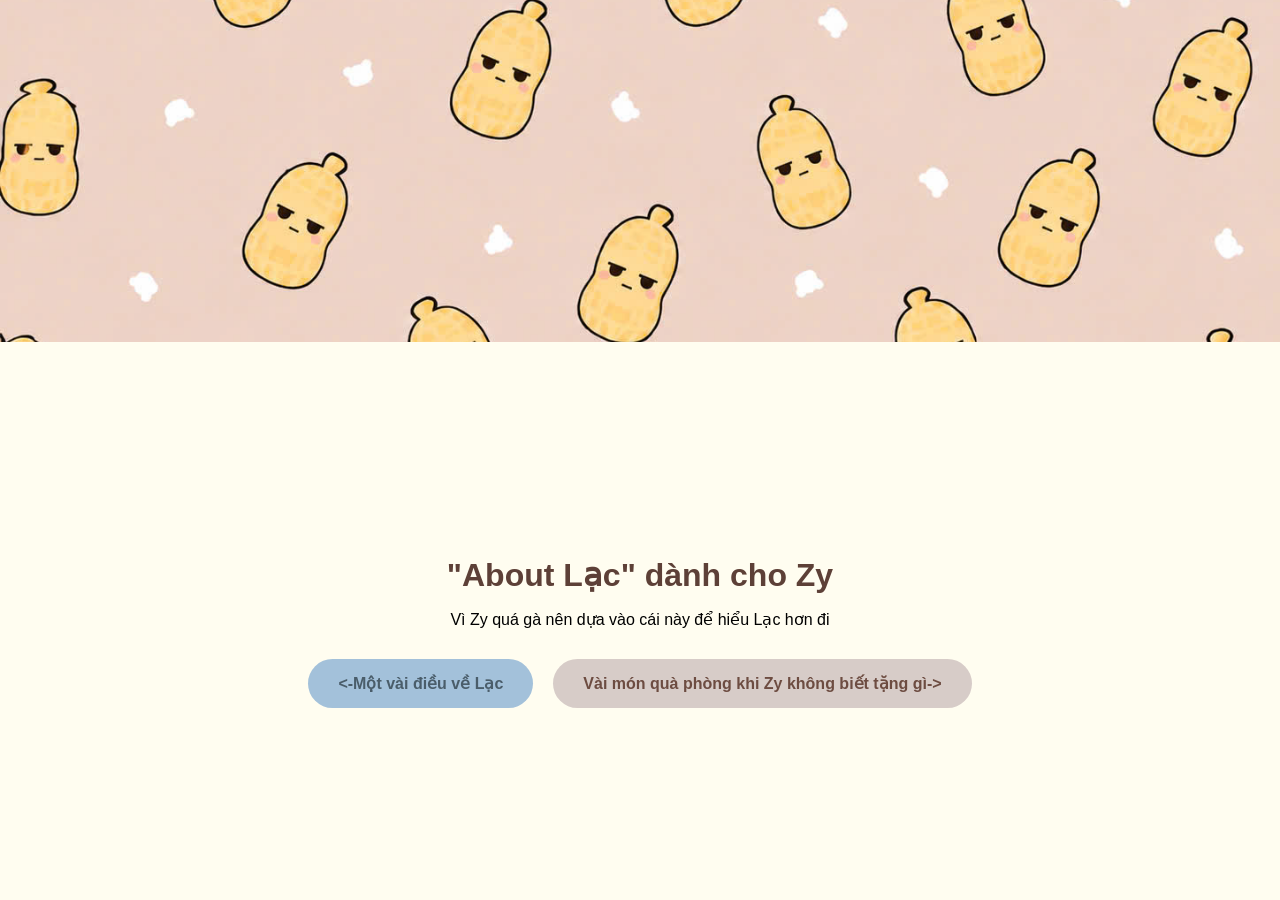
<file: index.html>
<!DOCTYPE html>
<html lang="en">
<head>
    <meta charset="UTF-8">
    <meta name="viewport" content="width=device-width, initial-scale=1.0">
    <title>Home - My Space</title>
    <link rel="stylesheet" href="style-home.css">
</head>
<body>
    <div class="top-section">
        <img src="lac.jpg" alt="Home Image">
    </div>

    <div class="bottom-section">
        <div class="content">
            <h1>"About Lạc" dành cho Zy</h1>
            <p>Vì Zy quá gà nên dựa vào cái này để hiểu Lạc hơn đi</p>
            <div class="button-group">
                <a href="page1.html" class="btn btn-ocean"><-Một vài điều về Lạc</a>
                <a href="page2.html" class="btn btn-latte">Vài món quà phòng khi Zy không biết tặng gì-></a>
            </div>
        </div>
    </div>
</body>
</html>
</file>
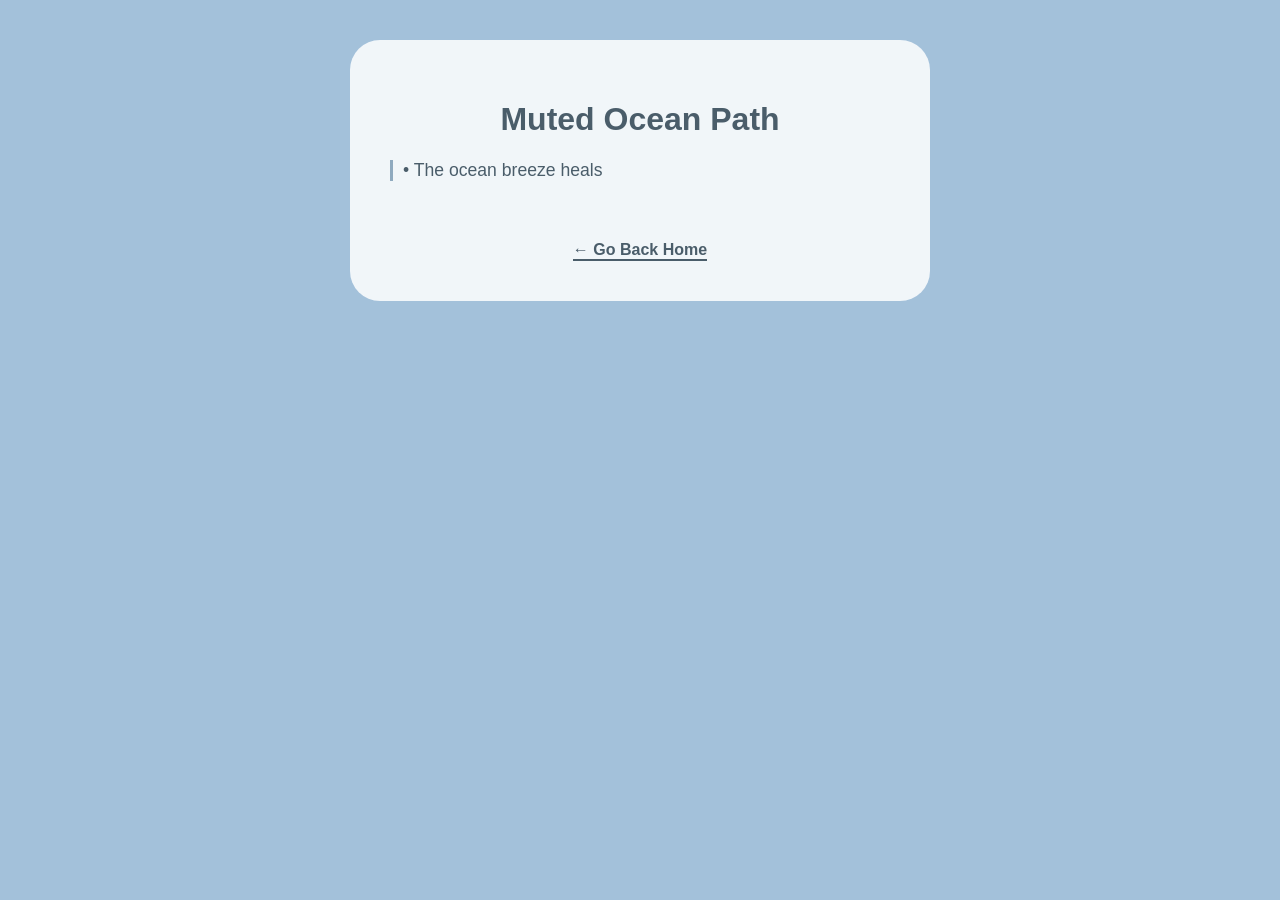
<file: page1.html>
<!DOCTYPE html>
<html lang="en">
<head>
    <meta charset="UTF-8">
    <title>First Path</title>
    <link rel="stylesheet" href="style-page1.css">
</head>
<body>
    <div class="container">
        <h1>Muted Ocean Path</h1>
        <ul id="list-content">
            </ul>
        <a href="index.html" class="btn-back">← Go Back Home</a>
    </div>
    <script src="script.js"></script>
</body>
</html>
</file>
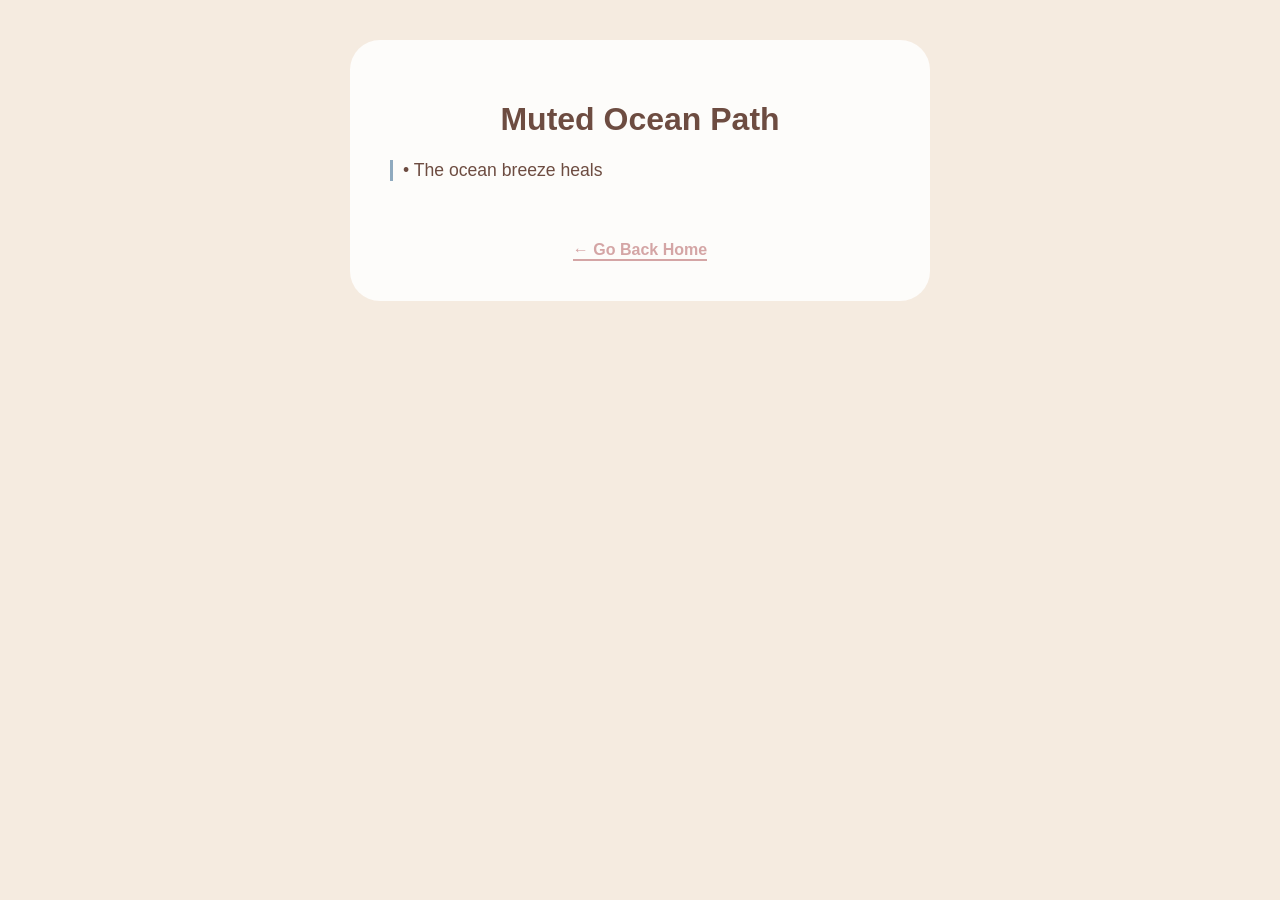
<file: page2.html>
<!DOCTYPE html>
<html lang="en">
<head>
    <meta charset="UTF-8">
    <title>First Path</title>
    <link rel="stylesheet" href="style-page2.css">
</head>
<body>
    <div class="container">
        <h1>Muted Ocean Path</h1>
        <ul id="list-content">
            </ul>
        <a href="index.html" class="btn-back">← Go Back Home</a>
    </div>
    <script src="script.js"></script>
</body>
</html>
</file>
<file: style-home.css>
body, html { margin: 0; padding: 0; height: 100%; font-family: 'Segoe UI', sans-serif; }

/* Phần trên: 35% màn hình cho ảnh */
.top-section {
    height: 38vh; 
    overflow: hidden;
}
.top-section img {
    width: 100%; height: 100%; object-fit: cover;
}

/* Phần dưới: 65% màn hình cho màu kem sữa */
.bottom-section {
    height: 62vh;
    background-color: #FFFDF0; /* Màu kem sữa */
    display: flex;
    justify-content: center;
    align-items: center;
    text-align: center;
}

.content h1 { color: #5D4037; font-size: 2rem; margin-bottom: 10px; }
.button-group { display: flex; gap: 20px; margin-top: 30px; }

.btn {
    text-decoration: none; padding: 15px 30px; border-radius: 50px;
    font-weight: bold; transition: 0.3s;
}
.btn-ocean { background-color: #A3C1DA; color: #4A5D6A; }
.btn-latte { background-color: #D7CCC8; color: #6D4C41; }
.btn:hover { transform: scale(1.1); }    box-shadow: 0 4px 6px rgba(0, 0, 0, 0.1);
}

#btn1 {
    background-color: #8d6e63;
    color: #ffffff;
}

#btn1:hover {
    background-color: #6d4c41;
    transform: translateY(-2px);
}

#btn2 {
    background-color: #d7ccc8;
    color: #4e342e;
    border: 1px solid #bcaaa4;
}

#btn2:hover {
    background-color: #bcaaa4;
    transform: scale(1.05);
}

#hidden-message {
    margin-top: 30px;
    text-align: left;
    padding: 15px;
    background-color: #fafafa;
    border-left: 3px solid #8d6e63;
    border-radius: 5px;
}

#text-paragraph-1, #text-paragraph-2 {
    line-height: 1.6;
    margin: 10px 0;
    font-size: 1.05rem;
}

#text-paragraph-2 {
    font-style: italic;
    color: #8d6e63;
}
</file>
<file: style-page1.css>
body { background-color: #A3C1DA; margin: 0; padding: 40px 20px; font-family: 'Segoe UI', sans-serif; color: #4A5D6A; display: flex; justify-content: center; }
.container { background-color: rgba(255, 255, 255, 0.85); padding: 40px; border-radius: 30px; max-width: 500px; width: 100%; text-align: center; }
ul { list-style: none; padding: 0; text-align: left; }
li { margin-bottom: 30px; }
.item-text { font-size: 1.1rem; font-weight: 500; display: block; margin-bottom: 10px; border-left: 3px solid #8FAABF; padding-left: 10px; }
.item-img { width: 100%; border-radius: 15px; display: none; /* Hiện sau khi gõ xong chữ */ }
.btn-back { display: inline-block; margin-top: 30px; text-decoration: none; color: #4A5D6A; font-weight: bold; border-bottom: 2px solid; }
</file>
<file: style-page2.css>
body { background-color: #F5EBE0; margin: 0; padding: 40px 20px; font-family: 'Segoe UI', sans-serif; color: #6D4C41; display: flex; justify-content: center; }
.container { background-color: rgba(255, 255, 255, 0.85); padding: 40px; border-radius: 30px; max-width: 500px; width: 100%; text-align: center; }
ul { list-style: none; padding: 0; text-align: left; }
li { margin-bottom: 30px; }
.item-text { font-size: 1.1rem; font-weight: 500; display: block; margin-bottom: 10px; border-left: 3px solid #8FAABF; padding-left: 10px; }
.item-img { width: 100%; border-radius: 15px; display: none; /* Hiện sau khi gõ xong chữ */ }
.btn-back { display: inline-block; margin-top: 30px; text-decoration: none; color: #D4A5A5; font-weight: bold; border-bottom: 2px solid; }
</file>
